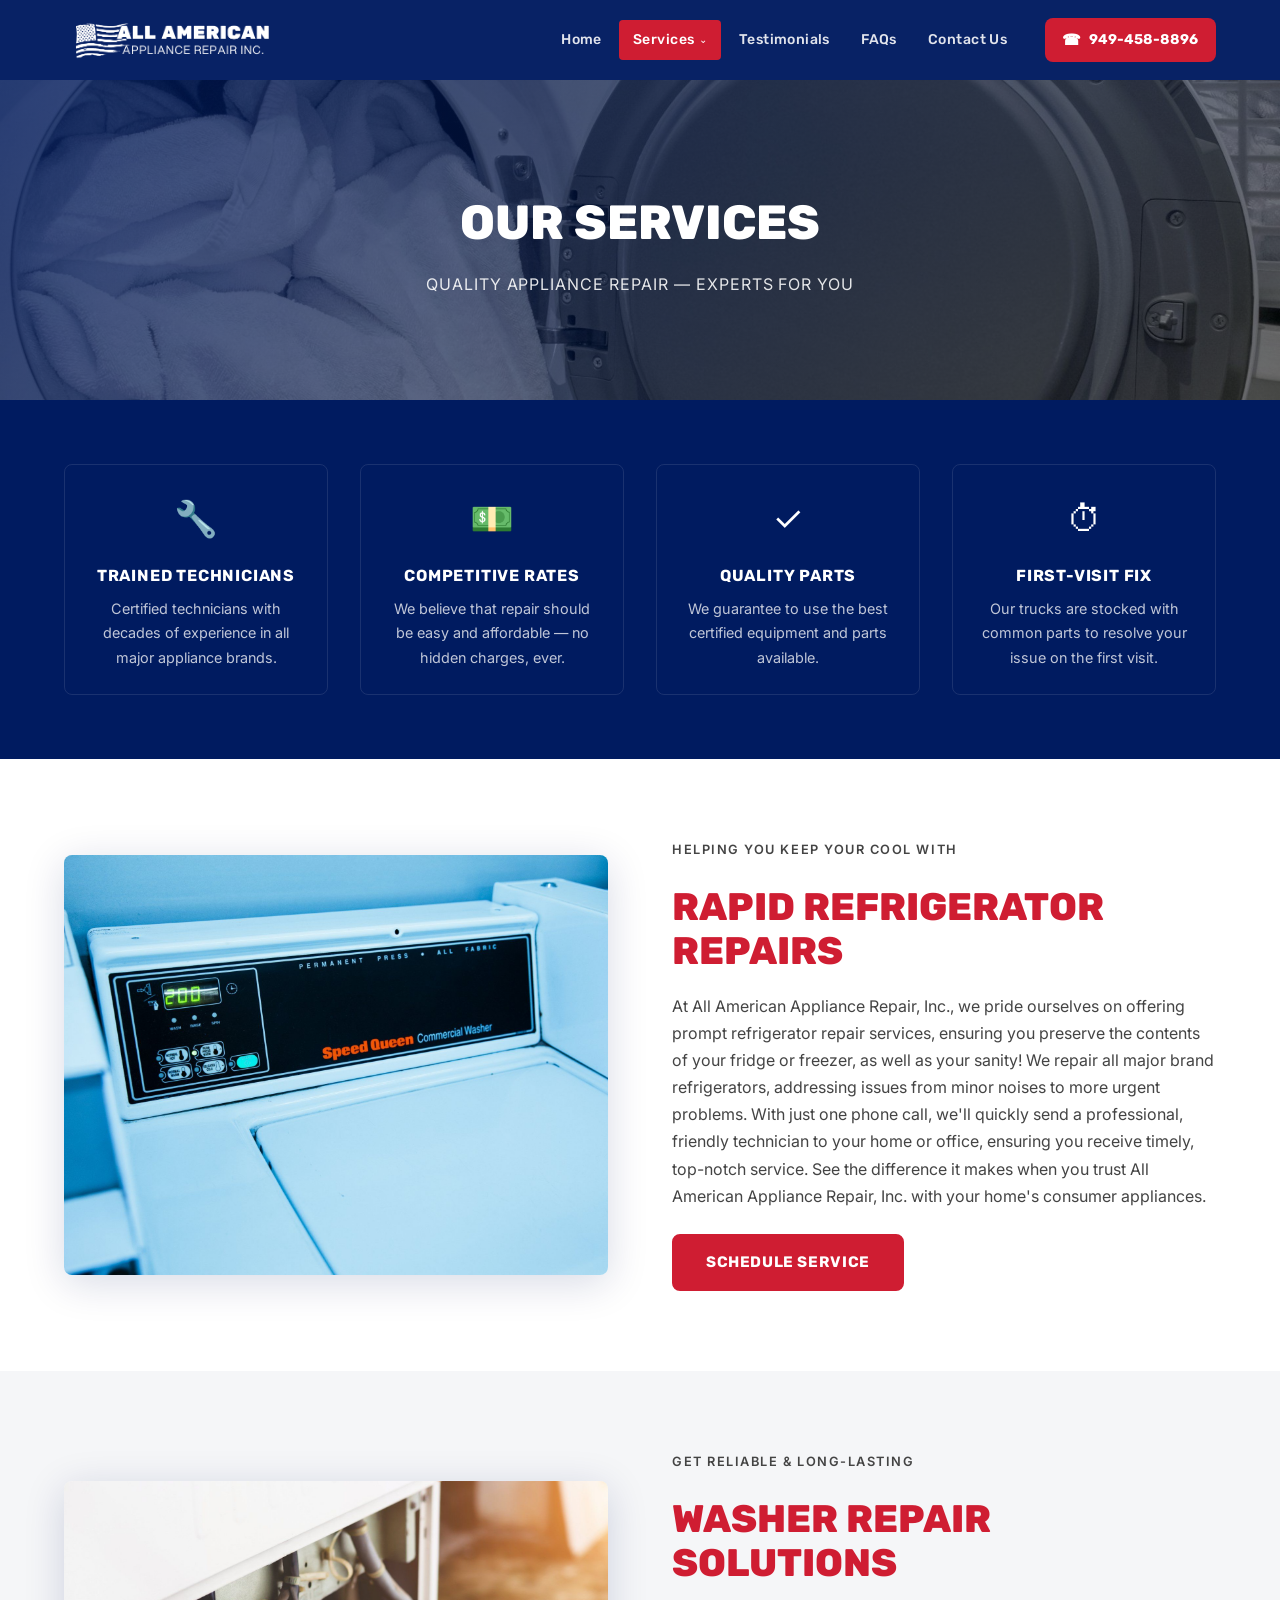
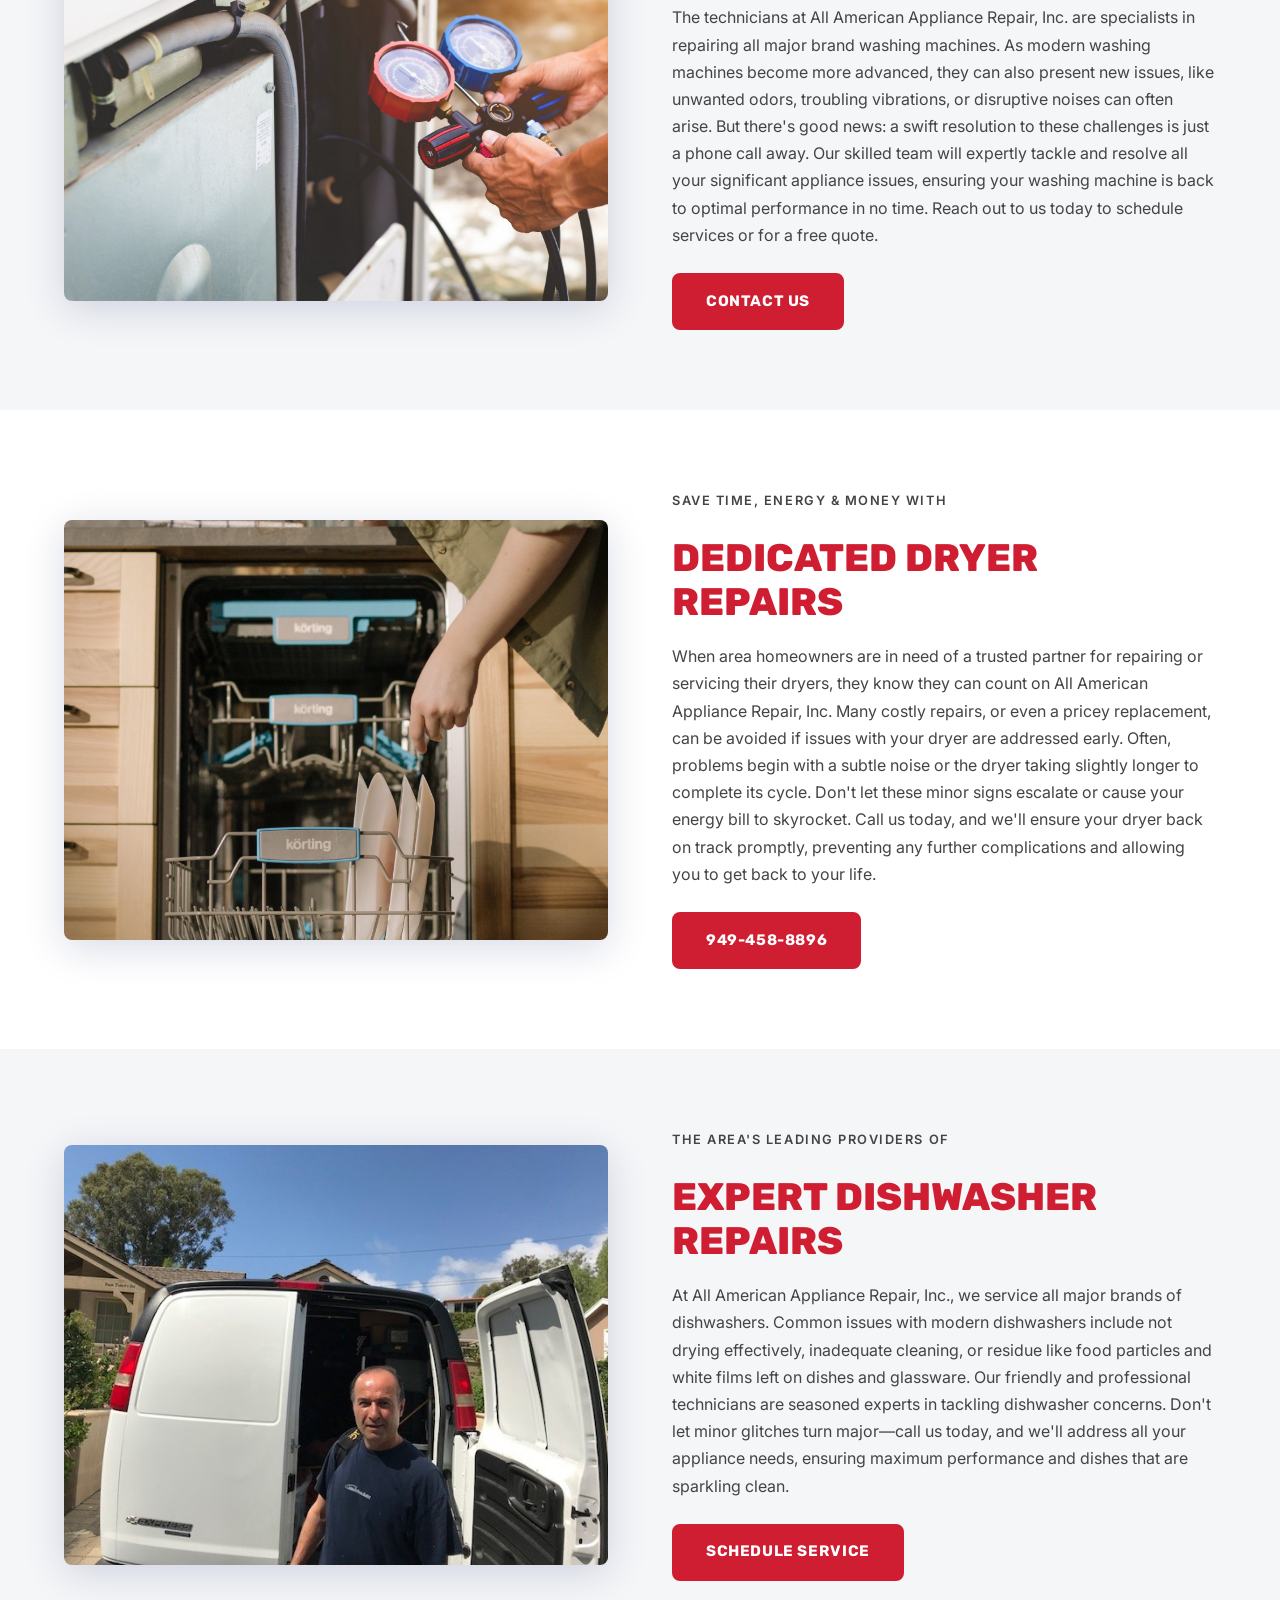
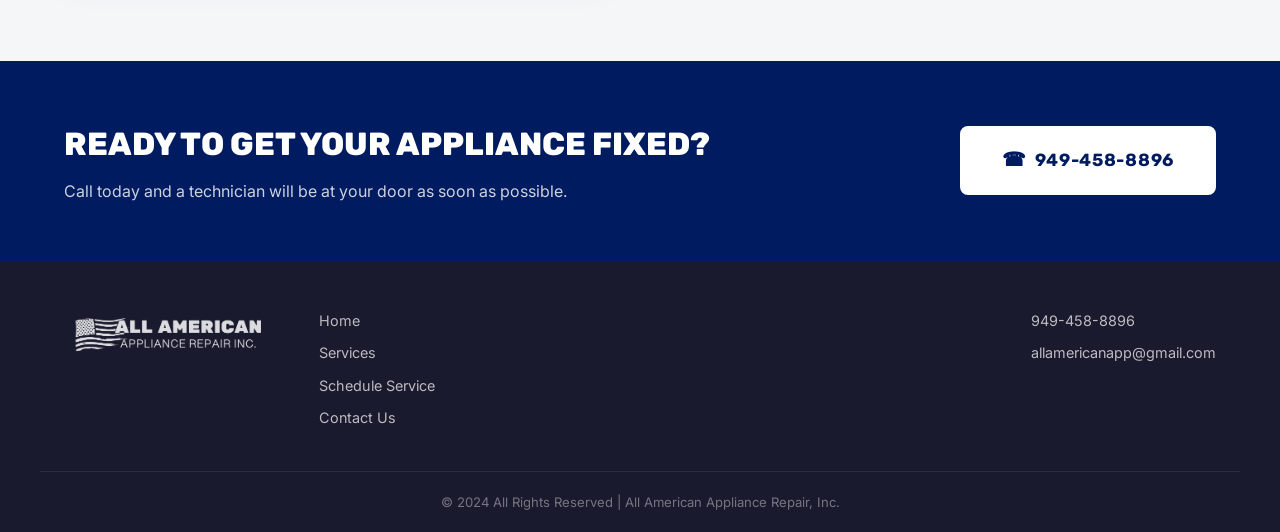
<file: services.html>
<!DOCTYPE html>
<html lang="en">
<head>
  <meta charset="UTF-8"/>
  <meta name="viewport" content="width=device-width, initial-scale=1.0, maximum-scale=5"/>
  <meta name="description" content="All American Appliance Repair, Inc. offers expert refrigerator, washer, dryer, and dishwasher repair in Laguna Niguel and Orange County, CA."/>
  <title>Appliance Repair Services | Laguna Niguel, CA | All American Appliance Repair</title>
  <link rel="preconnect" href="https://fonts.googleapis.com"/>
  <link rel="preconnect" href="https://fonts.gstatic.com" crossorigin/>
  <link href="https://fonts.googleapis.com/css2?family=Rubik:wght@400;500;700;800;900&family=Inter:wght@300;400;500;600&display=swap" rel="stylesheet"/>
  <link rel="stylesheet" href="css/style.css"/>
</head>
<body>

<!-- ===== HEADER ===== -->
<header class="site-header" id="site-header">
  <div class="header-inner">
    <a href="index.html" class="logo-link">
      <img src="images/2-31750109-6b57311a-61f95339-1920w.png" alt="All American Appliance Repair Logo" class="logo-img"/>
    </a>
    <nav class="main-nav" id="main-nav" aria-label="Main navigation">
      <ul class="nav-list">
        <li><a href="index.html" class="nav-link">Home</a></li>
        <li class="has-dropdown">
          <a href="services.html" class="nav-link active">Services <span class="arrow">&#8964;</span></a>
          <ul class="dropdown">
            <li><a href="#refrigerator">Refrigerator Repairs</a></li>
            <li><a href="#washer">Washer Repairs</a></li>
            <li><a href="#dryer">Dryer Repairs</a></li>
            <li><a href="#dishwasher">Dishwasher Repairs</a></li>
          </ul>
        </li>
        <li><a href="index.html#testimonials" class="nav-link">Testimonials</a></li>
        <li><a href="index.html#faqs" class="nav-link">FAQs</a></li>
        <li><a href="index.html#contact" class="nav-link">Contact Us</a></li>
      </ul>
    </nav>
    <a href="tel:949-458-8896" class="header-phone">
      <span class="phone-icon">&#9742;</span>
      <span>949-458-8896</span>
    </a>
    <button class="mobile-toggle" id="mobile-toggle" aria-label="Open menu" aria-expanded="false">
      <span></span><span></span><span></span>
    </button>
  </div>
</header>

<!-- ===== PAGE HERO ===== -->
<section class="page-hero" style="background-image: url('images/AdobeStock_487297756-2880w.jpeg');">
  <div class="page-hero-overlay"></div>
  <div class="page-hero-content">
    <h1>Our Services</h1>
    <p>Quality Appliance Repair — Experts for You</p>
  </div>
</section>

<!-- ===== WHY US STRIP ===== -->
<section class="why-us-strip">
  <div class="container why-us-grid">
    <div class="why-card">
      <div class="why-icon">&#128295;</div>
      <h3>Trained Technicians</h3>
      <p>Certified technicians with decades of experience in all major appliance brands.</p>
    </div>
    <div class="why-card">
      <div class="why-icon">&#128181;</div>
      <h3>Competitive Rates</h3>
      <p>We believe that repair should be easy and affordable — no hidden charges, ever.</p>
    </div>
    <div class="why-card">
      <div class="why-icon">&#10003;</div>
      <h3>Quality Parts</h3>
      <p>We guarantee to use the best certified equipment and parts available.</p>
    </div>
    <div class="why-card">
      <div class="why-icon">&#9201;</div>
      <h3>First-Visit Fix</h3>
      <p>Our trucks are stocked with common parts to resolve your issue on the first visit.</p>
    </div>
  </div>
</section>

<!-- ===== REFRIGERATOR ===== -->
<section class="service-detail" id="refrigerator">
  <div class="container service-detail-grid">
    <div class="service-detail-img">
      <img src="images/pexels-photo-4700395-1920w.jpeg" alt="Refrigerator repair service"/>
    </div>
    <div class="service-detail-text">
      <p class="section-eyebrow">HELPING YOU KEEP YOUR COOL WITH</p>
      <h2 class="section-title red">RAPID REFRIGERATOR REPAIRS</h2>
      <p>At All American Appliance Repair, Inc., we pride ourselves on offering prompt refrigerator repair services, ensuring you preserve the contents of your fridge or freezer, as well as your sanity! We repair all major brand refrigerators, addressing issues from minor noises to more urgent problems. With just one phone call, we'll quickly send a professional, friendly technician to your home or office, ensuring you receive timely, top-notch service. See the difference it makes when you trust All American Appliance Repair, Inc. with your home's consumer appliances.</p>
      <a href="schedule-service.html" class="btn btn-red">Schedule Service</a>
    </div>
  </div>
</section>

<!-- ===== WASHER ===== -->
<section class="service-detail alt-bg" id="washer">
  <div class="container service-detail-grid reverse">
    <div class="service-detail-text">
      <p class="section-eyebrow">GET RELIABLE &amp; LONG-LASTING</p>
      <h2 class="section-title red">WASHER REPAIR SOLUTIONS</h2>
      <p>The technicians at All American Appliance Repair, Inc. are specialists in repairing all major brand washing machines. As modern washing machines become more advanced, they can also present new issues, like unwanted odors, troubling vibrations, or disruptive noises can often arise. But there's good news: a swift resolution to these challenges is just a phone call away. Our skilled team will expertly tackle and resolve all your significant appliance issues, ensuring your washing machine is back to optimal performance in no time. Reach out to us today to schedule services or for a free quote.</p>
      <a href="index.html#contact" class="btn btn-red">Contact Us</a>
    </div>
    <div class="service-detail-img">
      <img src="images/AdobeStock_455507622-1920w.jpeg" alt="Washer repair service"/>
    </div>
  </div>
</section>

<!-- ===== DRYER ===== -->
<section class="service-detail" id="dryer">
  <div class="container service-detail-grid">
    <div class="service-detail-img">
      <img src="images/pexels-photo-4107302-1920w.jpeg" alt="Dryer repair service"/>
    </div>
    <div class="service-detail-text">
      <p class="section-eyebrow">SAVE TIME, ENERGY &amp; MONEY WITH</p>
      <h2 class="section-title red">DEDICATED DRYER REPAIRS</h2>
      <p>When area homeowners are in need of a trusted partner for repairing or servicing their dryers, they know they can count on All American Appliance Repair, Inc. Many costly repairs, or even a pricey replacement, can be avoided if issues with your dryer are addressed early. Often, problems begin with a subtle noise or the dryer taking slightly longer to complete its cycle. Don't let these minor signs escalate or cause your energy bill to skyrocket. Call us today, and we'll ensure your dryer back on track promptly, preventing any further complications and allowing you to get back to your life.</p>
      <a href="tel:949-458-8896" class="btn btn-red">949-458-8896</a>
    </div>
  </div>
</section>

<!-- ===== DISHWASHER ===== -->
<section class="service-detail alt-bg" id="dishwasher">
  <div class="container service-detail-grid reverse">
    <div class="service-detail-text">
      <p class="section-eyebrow">THE AREA'S LEADING PROVIDERS OF</p>
      <h2 class="section-title red">EXPERT DISHWASHER REPAIRS</h2>
      <p>At All American Appliance Repair, Inc., we service all major brands of dishwashers. Common issues with modern dishwashers include not drying effectively, inadequate cleaning, or residue like food particles and white films left on dishes and glassware. Our friendly and professional technicians are seasoned experts in tackling dishwasher concerns. Don't let minor glitches turn major—call us today, and we'll address all your appliance needs, ensuring maximum performance and dishes that are sparkling clean.</p>
      <a href="schedule-service.html" class="btn btn-red">Schedule Service</a>
    </div>
    <div class="service-detail-img">
      <img src="images/new-appliances-hero.jpg" alt="Dishwasher repair service"/>
    </div>
  </div>
</section>

<!-- ===== CALL BANNER ===== -->
<section class="call-banner">
  <div class="container call-banner-inner">
    <div class="call-banner-text">
      <h2>Ready to Get Your Appliance Fixed?</h2>
      <p>Call today and a technician will be at your door as soon as possible.</p>
    </div>
    <a href="tel:949-458-8896" class="btn btn-white">
      <span class="phone-icon">&#9742;</span> 949-458-8896
    </a>
  </div>
</section>

<!-- ===== FOOTER ===== -->
<footer class="site-footer">
  <div class="container footer-inner">
    <div class="footer-logo">
      <img src="images/2-31750109-6b57311a-61f95339-1920w.png" alt="All American Appliance Repair Logo"/>
    </div>
    <div class="footer-links">
      <a href="index.html">Home</a>
      <a href="services.html">Services</a>
      <a href="schedule-service.html">Schedule Service</a>
      <a href="index.html#contact">Contact Us</a>
    </div>
    <div class="footer-contact">
      <a href="tel:949-458-8896">949-458-8896</a>
      <a href="mailto:allamericanapp@gmail.com">allamericanapp@gmail.com</a>
    </div>
  </div>
  <div class="footer-bottom">
    <p>&copy; 2024 All Rights Reserved | All American Appliance Repair, Inc.</p>
  </div>
</footer>

<script src="js/main.js"></script>
</body>
</html>
</file>
<file: css/style.css>
/* ================================================
   ALL AMERICAN APPLIANCE REPAIR — MAIN STYLESHEET
   Colors: Navy #001B60, Red #CF1D32, White #FFFFFF
   Fonts: Rubik (headings), Inter (body)
   ================================================ */

/* ===== RESET & VARIABLES ===== */
*, *::before, *::after { box-sizing: border-box; margin: 0; padding: 0; }

:root {
  --navy: #001B60;
  --red: #CF1D32;
  --white: #FFFFFF;
  --light-gray: #f5f6f8;
  --mid-gray: #e8eaed;
  --text-dark: #1a1a2e;
  --text-mid: #444;
  --text-light: #777;
  --shadow: 0 4px 24px rgba(0,27,96,0.10);
  --shadow-lg: 0 8px 40px rgba(0,27,96,0.16);
  --radius: 8px;
  --transition: 0.25s ease;
  --max-width: 1200px;
  --header-height: 80px;
}

html { scroll-behavior: smooth; }

body {
  font-family: 'Inter', sans-serif;
  font-size: 16px;
  line-height: 1.7;
  color: var(--text-dark);
  background: var(--white);
  overflow-x: hidden;
}

img { max-width: 100%; height: auto; display: block; }
a { text-decoration: none; color: inherit; }
ul { list-style: none; }

/* ===== UTILITY ===== */
.container {
  max-width: var(--max-width);
  margin: 0 auto;
  padding: 0 24px;
}
.text-center { text-align: center; }
.section-eyebrow {
  font-family: 'Inter', sans-serif;
  font-size: 0.8rem;
  font-weight: 600;
  letter-spacing: 0.12em;
  color: var(--navy);
  text-transform: uppercase;
  margin-bottom: 0.4rem;
}
.section-title {
  font-family: 'Rubik', sans-serif;
  font-size: clamp(1.6rem, 3vw, 2.4rem);
  font-weight: 800;
  line-height: 1.15;
  margin-bottom: 1.2rem;
  text-transform: uppercase;
}
.section-title.red { color: var(--red); }
.section-title.white { color: var(--white); }
.section-intro {
  max-width: 720px;
  color: var(--text-mid);
  margin: 0 auto 2.5rem;
  font-size: 1.05rem;
}
.section-intro.light { color: rgba(255,255,255,0.85); }

/* ===== BUTTONS ===== */
.btn {
  display: inline-flex;
  align-items: center;
  gap: 0.5rem;
  padding: 0.85rem 2rem;
  border-radius: var(--radius);
  font-family: 'Rubik', sans-serif;
  font-size: 0.95rem;
  font-weight: 700;
  letter-spacing: 0.04em;
  text-transform: uppercase;
  cursor: pointer;
  border: 2px solid transparent;
  transition: all var(--transition);
}
.btn-primary {
  background: var(--red);
  color: var(--white);
  border-color: var(--red);
  font-size: 1.1rem;
  padding: 1rem 2.5rem;
}
.btn-primary:hover { background: #a8151f; border-color: #a8151f; transform: translateY(-2px); box-shadow: 0 6px 20px rgba(207,29,50,0.4); }
.btn-red {
  background: var(--red);
  color: var(--white);
  border-color: var(--red);
}
.btn-red:hover { background: #a8151f; border-color: #a8151f; transform: translateY(-2px); box-shadow: 0 6px 20px rgba(207,29,50,0.35); }
.btn-white {
  background: var(--white);
  color: var(--navy);
  border-color: var(--white);
  font-size: 1.1rem;
  padding: 1rem 2.5rem;
}
.btn-white:hover { background: transparent; color: var(--white); transform: translateY(-2px); }
.btn-outline-white {
  background: transparent;
  color: var(--white);
  border-color: var(--white);
}
.btn-outline-white:hover { background: var(--white); color: var(--navy); }
.btn-large { font-size: 1.1rem; padding: 1rem 2.5rem; }
.btn.full-width { width: 100%; justify-content: center; }
.phone-icon { font-size: 1.1em; }

/* ===== HEADER ===== */
.site-header {
  position: fixed;
  top: 0; left: 0; right: 0;
  z-index: 1000;
  background: rgba(0, 27, 96, 0.97);
  backdrop-filter: blur(10px);
  height: var(--header-height);
  transition: box-shadow var(--transition);
}
.site-header.scrolled { box-shadow: 0 2px 20px rgba(0,0,0,0.25); }
.header-inner {
  display: flex;
  align-items: center;
  gap: 1.5rem;
  height: 100%;
  max-width: var(--max-width);
  margin: 0 auto;
  padding: 0 24px;
}
.logo-link { flex-shrink: 0; }
.logo-img { height: 52px; width: auto; }
.main-nav { margin-left: auto; }
.nav-list { display: flex; align-items: center; gap: 0.25rem; }
.nav-list li { position: relative; }
.nav-link {
  display: flex;
  align-items: center;
  gap: 0.3rem;
  padding: 0.5rem 0.85rem;
  color: rgba(255,255,255,0.88);
  font-family: 'Rubik', sans-serif;
  font-size: 0.88rem;
  font-weight: 500;
  letter-spacing: 0.03em;
  border-radius: 4px;
  transition: all var(--transition);
}
.nav-link:hover,
.nav-link.active {
  color: var(--white);
  background: rgba(255,255,255,0.1);
}
.nav-link.active { background: var(--red); }
.arrow { font-size: 0.7em; }

/* Dropdown */
.has-dropdown { position: relative; }
.dropdown {
  position: absolute;
  top: calc(100% + 8px);
  left: 0;
  min-width: 200px;
  background: var(--white);
  border-radius: var(--radius);
  box-shadow: var(--shadow-lg);
  opacity: 0;
  pointer-events: none;
  transform: translateY(-8px);
  transition: all var(--transition);
  border-top: 3px solid var(--red);
}
.has-dropdown:hover .dropdown {
  opacity: 1;
  pointer-events: all;
  transform: translateY(0);
}
.dropdown li a {
  display: block;
  padding: 0.7rem 1.2rem;
  color: var(--text-dark);
  font-size: 0.88rem;
  font-weight: 500;
  transition: all var(--transition);
  border-bottom: 1px solid var(--mid-gray);
}
.dropdown li:last-child a { border-bottom: none; }
.dropdown li a:hover { background: var(--light-gray); color: var(--red); padding-left: 1.5rem; }

/* Header phone */
.header-phone {
  display: flex;
  align-items: center;
  gap: 0.5rem;
  background: var(--red);
  color: var(--white);
  padding: 0.55rem 1.1rem;
  border-radius: var(--radius);
  font-family: 'Rubik', sans-serif;
  font-weight: 700;
  font-size: 0.88rem;
  white-space: nowrap;
  transition: all var(--transition);
  flex-shrink: 0;
}
.header-phone:hover { background: #a8151f; transform: translateY(-1px); }

/* Mobile toggle */
.mobile-toggle {
  display: none;
  flex-direction: column;
  gap: 5px;
  background: none;
  border: none;
  cursor: pointer;
  padding: 6px;
  margin-left: auto;
}
.mobile-toggle span {
  display: block;
  width: 24px;
  height: 2px;
  background: var(--white);
  border-radius: 2px;
  transition: all var(--transition);
}

/* ===== HERO ===== */
.hero {
  position: relative;
  height: 100vh;
  min-height: 600px;
  max-height: 900px;
  display: flex;
  align-items: center;
  justify-content: center;
  overflow: hidden;
  margin-top: var(--header-height);
}
.hero-video-wrap {
  position: absolute;
  inset: 0;
}
.hero-video {
  width: 100%;
  height: 100%;
  object-fit: cover;
  object-position: center;
}
.hero-overlay {
  position: absolute;
  inset: 0;
  background: linear-gradient(135deg, rgba(0,27,96,0.72) 0%, rgba(0,0,0,0.45) 100%);
}
.hero-content {
  position: relative;
  z-index: 2;
  text-align: center;
  color: var(--white);
  padding: 0 24px;
  max-width: 850px;
  animation: fadeInUp 1s ease both;
}
.hero-title {
  font-family: 'Rubik', sans-serif;
  font-size: clamp(2rem, 5vw, 3.8rem);
  font-weight: 800;
  text-transform: uppercase;
  line-height: 1.1;
  margin-bottom: 1rem;
  text-shadow: 0 2px 12px rgba(0,0,0,0.4);
}
.hero-subtitle {
  font-size: clamp(0.9rem, 2vw, 1.15rem);
  font-weight: 500;
  letter-spacing: 0.1em;
  text-transform: uppercase;
  margin-bottom: 2rem;
  opacity: 0.92;
  text-shadow: 0 1px 6px rgba(0,0,0,0.35);
}

/* ===== PAGE HERO ===== */
.page-hero {
  position: relative;
  height: 320px;
  display: flex;
  align-items: center;
  justify-content: center;
  background-size: cover;
  background-position: center;
  margin-top: var(--header-height);
}
.page-hero-overlay {
  position: absolute;
  inset: 0;
  background: linear-gradient(135deg, rgba(0,27,96,0.78) 0%, rgba(0,0,0,0.5) 100%);
}
.page-hero-content {
  position: relative;
  z-index: 2;
  text-align: center;
  color: var(--white);
  padding: 0 24px;
}
.page-hero-content h1 {
  font-family: 'Rubik', sans-serif;
  font-size: clamp(2rem, 5vw, 3rem);
  font-weight: 800;
  text-transform: uppercase;
  margin-bottom: 0.5rem;
}
.page-hero-content p {
  font-size: 1rem;
  opacity: 0.88;
  letter-spacing: 0.06em;
  text-transform: uppercase;
}

/* ===== INTRO SECTION ===== */
.intro-section {
  padding: 5rem 0;
  background: var(--white);
}
.intro-grid {
  display: grid;
  grid-template-columns: 1fr 1fr;
  gap: 4rem;
  align-items: center;
}
.intro-text p { color: var(--text-mid); margin-bottom: 1.5rem; }
.video-embed {
  position: relative;
  padding-bottom: 56.25%;
  border-radius: var(--radius);
  overflow: hidden;
  margin-bottom: 1.5rem;
  box-shadow: var(--shadow-lg);
}
.video-embed iframe {
  position: absolute;
  inset: 0;
  width: 100%;
  height: 100%;
}
.brands-img { border-radius: var(--radius); }

/* ===== ABOUT STRIP ===== */
.about-strip {
  padding: 5rem 0;
  background: var(--light-gray);
}
.about-strip-grid {
  display: grid;
  grid-template-columns: 1fr 1fr;
  gap: 4rem;
  align-items: center;
}
.about-strip-image img {
  border-radius: var(--radius);
  box-shadow: var(--shadow-lg);
  width: 100%;
  height: 480px;
  object-fit: cover;
}
.about-strip-text p { color: var(--text-mid); margin-bottom: 1.5rem; }

/* ===== SERVICES SECTION ===== */
.services-section {
  padding: 5rem 0;
  background: var(--white);
}
.services-grid {
  display: grid;
  grid-template-columns: repeat(4, 1fr);
  gap: 1.5rem;
  margin-top: 2rem;
}
.service-card {
  display: block;
  border-radius: var(--radius);
  overflow: hidden;
  box-shadow: var(--shadow);
  transition: transform var(--transition), box-shadow var(--transition);
  background: var(--white);
}
.service-card:hover { transform: translateY(-6px); box-shadow: var(--shadow-lg); }
.service-card-img {
  position: relative;
  overflow: hidden;
  aspect-ratio: 1;
}
.service-card-img img {
  width: 100%;
  height: 100%;
  object-fit: cover;
  transition: transform 0.4s ease;
}
.service-card:hover .service-card-img img { transform: scale(1.06); }
.service-card-overlay {
  position: absolute;
  inset: 0;
  background: rgba(207,29,50,0.82);
  display: flex;
  align-items: center;
  justify-content: center;
  opacity: 0;
  transition: opacity var(--transition);
}
.service-card:hover .service-card-overlay { opacity: 1; }
.service-card-overlay span {
  color: var(--white);
  font-family: 'Rubik', sans-serif;
  font-weight: 700;
  font-size: 0.9rem;
  letter-spacing: 0.06em;
  text-transform: uppercase;
}
.service-card h3 {
  padding: 1rem;
  font-family: 'Rubik', sans-serif;
  font-size: 1rem;
  font-weight: 700;
  color: var(--navy);
  text-align: center;
  text-transform: uppercase;
  letter-spacing: 0.04em;
}

/* ===== CALL BANNER ===== */
.call-banner {
  background: var(--navy);
  padding: 3.5rem 0;
}
.call-banner-inner {
  display: flex;
  align-items: center;
  justify-content: space-between;
  gap: 2rem;
  flex-wrap: wrap;
}
.call-banner-text h2 {
  font-family: 'Rubik', sans-serif;
  font-size: clamp(1.4rem, 3vw, 2rem);
  font-weight: 800;
  color: var(--white);
  text-transform: uppercase;
  margin-bottom: 0.4rem;
}
.call-banner-text p { color: rgba(255,255,255,0.8); }

/* ===== SERVICE DETAIL ===== */
.service-detail { padding: 5rem 0; }
.service-detail.alt-bg { background: var(--light-gray); }
.service-detail-grid {
  display: grid;
  grid-template-columns: 1fr 1fr;
  gap: 4rem;
  align-items: center;
}
.service-detail-grid.reverse { direction: rtl; }
.service-detail-grid.reverse > * { direction: ltr; }
.service-detail-img img {
  width: 100%;
  height: 420px;
  object-fit: cover;
  border-radius: var(--radius);
  box-shadow: var(--shadow-lg);
}
.service-detail-text p { color: var(--text-mid); margin-bottom: 1.5rem; }

/* ===== WHY US STRIP ===== */
.why-us-strip {
  padding: 4rem 0;
  background: var(--navy);
}
.why-us-grid {
  display: grid;
  grid-template-columns: repeat(4, 1fr);
  gap: 2rem;
}
.why-card {
  text-align: center;
  color: var(--white);
  padding: 1.5rem;
  border-radius: var(--radius);
  border: 1px solid rgba(255,255,255,0.1);
  transition: background var(--transition);
}
.why-card:hover { background: rgba(255,255,255,0.07); }
.why-icon {
  font-size: 2.2rem;
  margin-bottom: 0.8rem;
}
.why-card h3 {
  font-family: 'Rubik', sans-serif;
  font-size: 1rem;
  font-weight: 700;
  text-transform: uppercase;
  letter-spacing: 0.05em;
  color: var(--white);
  margin-bottom: 0.5rem;
}
.why-card p { color: rgba(255,255,255,0.75); font-size: 0.9rem; }

/* ===== SERVICE AREAS ===== */
.service-areas {
  padding: 5rem 0;
  background: var(--white);
}
.areas-grid {
  display: grid;
  grid-template-columns: repeat(auto-fill, minmax(160px, 1fr));
  gap: 0.75rem;
  max-width: 900px;
  margin: 0 auto;
}
.areas-grid li {
  background: var(--light-gray);
  border: 1px solid var(--mid-gray);
  border-left: 4px solid var(--red);
  padding: 0.7rem 1rem;
  border-radius: 0 var(--radius) var(--radius) 0;
  font-weight: 600;
  font-size: 0.9rem;
  color: var(--navy);
  transition: all var(--transition);
}
.areas-grid li:hover {
  background: var(--navy);
  color: var(--white);
  border-left-color: var(--red);
  transform: translateX(4px);
}

/* ===== TESTIMONIALS ===== */
.testimonials-section {
  padding: 5rem 0;
  background: var(--navy);
}
.testimonials-grid {
  display: grid;
  grid-template-columns: repeat(2, 1fr);
  gap: 1.5rem;
}
.testimonial-card {
  background: rgba(255,255,255,0.07);
  border: 1px solid rgba(255,255,255,0.12);
  border-radius: var(--radius);
  padding: 2rem;
  position: relative;
  transition: background var(--transition);
}
.testimonial-card:hover { background: rgba(255,255,255,0.11); }
.quote-mark {
  font-size: 4rem;
  line-height: 1;
  color: var(--red);
  font-family: Georgia, serif;
  margin-bottom: 0.5rem;
  opacity: 0.8;
}
.testimonial-card p {
  color: rgba(255,255,255,0.88);
  font-style: italic;
  line-height: 1.7;
  margin-bottom: 1.2rem;
}
.reviewer {
  font-family: 'Rubik', sans-serif;
  font-weight: 700;
  color: var(--white);
  font-size: 0.9rem;
  letter-spacing: 0.05em;
  text-transform: uppercase;
}

/* ===== FAQs ===== */
.faqs-section {
  padding: 5rem 0;
  background: var(--light-gray);
}
.faq-list {
  max-width: 800px;
  margin: 0 auto;
  display: flex;
  flex-direction: column;
  gap: 1rem;
}
.faq-item {
  background: var(--white);
  border-radius: var(--radius);
  border: 1px solid var(--mid-gray);
  overflow: hidden;
  box-shadow: 0 2px 8px rgba(0,27,96,0.05);
}
.faq-item summary {
  padding: 1.3rem 1.5rem;
  font-family: 'Rubik', sans-serif;
  font-weight: 700;
  font-size: 1rem;
  color: var(--navy);
  cursor: pointer;
  list-style: none;
  display: flex;
  justify-content: space-between;
  align-items: center;
  transition: background var(--transition);
}
.faq-item summary::-webkit-details-marker { display: none; }
.faq-item summary::after {
  content: '+';
  font-size: 1.4rem;
  color: var(--red);
  font-weight: 400;
  flex-shrink: 0;
  transition: transform var(--transition);
}
.faq-item[open] summary::after { transform: rotate(45deg); }
.faq-item summary:hover { background: var(--light-gray); }
.faq-answer {
  padding: 0 1.5rem 1.3rem;
  color: var(--text-mid);
  line-height: 1.7;
}
.faq-answer ul {
  list-style: disc;
  padding-left: 1.5rem;
  margin: 0.75rem 0;
}
.faq-answer a { color: var(--red); font-weight: 600; }
.faq-answer a:hover { text-decoration: underline; }

/* ===== CONTACT ===== */
.contact-section {
  padding: 5rem 0;
  background: var(--white);
}
.contact-grid {
  display: grid;
  grid-template-columns: 1fr 1.2fr;
  gap: 4rem;
  align-items: start;
}
.contact-details {
  display: flex;
  flex-direction: column;
  gap: 1.5rem;
  margin: 2rem 0;
}
.contact-item {
  display: flex;
  align-items: flex-start;
  gap: 1rem;
}
.contact-icon {
  font-size: 1.5rem;
  color: var(--red);
  flex-shrink: 0;
  margin-top: 2px;
}
.contact-item > div {
  display: flex;
  flex-direction: column;
  gap: 0.2rem;
}
.contact-item strong {
  font-family: 'Rubik', sans-serif;
  font-weight: 700;
  color: var(--navy);
  font-size: 0.85rem;
  text-transform: uppercase;
  letter-spacing: 0.06em;
}
.contact-item a,
.contact-item span {
  color: var(--text-mid);
  font-size: 0.95rem;
}
.contact-item a:hover { color: var(--red); }
.payment-logos { margin-top: 1rem; }
.payment-logos p { font-size: 0.85rem; color: var(--text-light); margin-bottom: 0.75rem; }
.payment-icons {
  display: flex;
  align-items: center;
  gap: 1rem;
  flex-wrap: wrap;
}
.payment-icons img { height: 36px; width: auto; }

/* ===== FORMS ===== */
.contact-form-wrap,
.schedule-form-wrap {
  background: var(--light-gray);
  border-radius: var(--radius);
  padding: 2.5rem;
  box-shadow: var(--shadow);
}
.contact-form-wrap h3,
.schedule-form-wrap h2 {
  margin-bottom: 0.5rem;
}
.schedule-form-wrap > p { color: var(--text-mid); margin-bottom: 1.5rem; }
.contact-form {
  display: flex;
  flex-direction: column;
  gap: 1.2rem;
}
.form-row {
  display: grid;
  grid-template-columns: 1fr 1fr;
  gap: 1rem;
}
.form-group {
  display: flex;
  flex-direction: column;
  gap: 0.4rem;
}
.form-group label {
  font-size: 0.85rem;
  font-weight: 600;
  color: var(--navy);
  letter-spacing: 0.04em;
}
.form-group input,
.form-group textarea,
.form-group select {
  padding: 0.8rem 1rem;
  border: 2px solid var(--mid-gray);
  border-radius: var(--radius);
  font-family: 'Inter', sans-serif;
  font-size: 0.95rem;
  color: var(--text-dark);
  background: var(--white);
  transition: border-color var(--transition);
  outline: none;
  -webkit-appearance: none;
}
.form-group input:focus,
.form-group textarea:focus,
.form-group select:focus {
  border-color: var(--navy);
}
.form-group textarea { resize: vertical; min-height: 120px; }
.form-note {
  text-align: center;
  font-size: 0.85rem;
  color: var(--text-light);
}
.form-note a { color: var(--red); font-weight: 600; }

/* ===== SCHEDULE PAGE ===== */
.schedule-section { padding: 5rem 0; }
.schedule-grid {
  display: grid;
  grid-template-columns: 1fr 1.2fr;
  gap: 4rem;
  align-items: start;
}
.schedule-reasons {
  display: flex;
  flex-direction: column;
  gap: 1.5rem;
  margin: 1.5rem 0 2.5rem;
}
.reason-item {
  display: flex;
  align-items: flex-start;
  gap: 1.2rem;
}
.reason-num {
  font-family: 'Rubik', sans-serif;
  font-size: 1.8rem;
  font-weight: 900;
  color: var(--red);
  line-height: 1;
  flex-shrink: 0;
  opacity: 0.25;
}
.reason-item h4 {
  font-family: 'Rubik', sans-serif;
  font-weight: 700;
  color: var(--navy);
  margin-bottom: 0.3rem;
  font-size: 1rem;
}
.reason-item p { color: var(--text-mid); font-size: 0.93rem; }
.schedule-contact-details { margin-top: 2rem; }
.schedule-contact-details h3 {
  font-family: 'Rubik', sans-serif;
  font-weight: 700;
  color: var(--navy);
  margin-bottom: 1rem;
  font-size: 1.1rem;
}
.hours-block {
  margin-top: 1.5rem;
  padding: 1.2rem;
  background: var(--light-gray);
  border-radius: var(--radius);
  border-left: 4px solid var(--red);
}
.hours-block strong {
  display: block;
  font-family: 'Rubik', sans-serif;
  color: var(--navy);
  margin-bottom: 0.5rem;
  font-size: 0.85rem;
  text-transform: uppercase;
  letter-spacing: 0.06em;
}
.hours-block p { color: var(--text-mid); font-size: 0.9rem; }

/* ===== FOOTER ===== */
.site-footer {
  background: var(--text-dark);
  padding: 3rem 0 0;
}
.footer-inner {
  display: flex;
  align-items: flex-start;
  gap: 3rem;
  flex-wrap: wrap;
  padding-bottom: 2.5rem;
  border-bottom: 1px solid rgba(255,255,255,0.08);
}
.footer-logo img { height: 50px; width: auto; filter: brightness(0) invert(1); opacity: 0.85; }
.footer-links {
  display: flex;
  flex-direction: column;
  gap: 0.5rem;
}
.footer-links a {
  color: rgba(255,255,255,0.7);
  font-size: 0.9rem;
  transition: color var(--transition);
}
.footer-links a:hover { color: var(--red); }
.footer-contact {
  display: flex;
  flex-direction: column;
  gap: 0.5rem;
  margin-left: auto;
}
.footer-contact a {
  color: rgba(255,255,255,0.7);
  font-size: 0.9rem;
  transition: color var(--transition);
}
.footer-contact a:hover { color: var(--white); }
.footer-bottom {
  text-align: center;
  padding: 1.2rem;
  color: rgba(255,255,255,0.4);
  font-size: 0.82rem;
}

/* ===== ANIMATIONS ===== */
@keyframes fadeInUp {
  from { opacity: 0; transform: translateY(30px); }
  to { opacity: 1; transform: translateY(0); }
}

/* ===== RESPONSIVE ===== */
@media (max-width: 1024px) {
  .services-grid { grid-template-columns: repeat(2, 1fr); }
  .why-us-grid { grid-template-columns: repeat(2, 1fr); }
  .testimonials-grid { grid-template-columns: 1fr; }
  .intro-grid,
  .about-strip-grid,
  .service-detail-grid,
  .contact-grid,
  .schedule-grid { grid-template-columns: 1fr; gap: 2.5rem; }
  .service-detail-grid.reverse { direction: ltr; }
  .about-strip-image img { height: 360px; }
}

@media (max-width: 768px) {
  :root { --header-height: 70px; }
  .main-nav { display: none; }
  .header-phone span:last-child { display: none; }
  .mobile-toggle { display: flex; }

  .main-nav.open {
    display: flex;
    position: fixed;
    top: var(--header-height);
    left: 0; right: 0; bottom: 0;
    background: var(--navy);
    flex-direction: column;
    overflow-y: auto;
    padding: 2rem 1.5rem;
    z-index: 999;
  }
  .main-nav.open .nav-list {
    flex-direction: column;
    align-items: flex-start;
    gap: 0.5rem;
    width: 100%;
  }
  .main-nav.open .nav-link {
    font-size: 1.1rem;
    padding: 0.75rem 1rem;
    width: 100%;
  }
  .main-nav.open .dropdown {
    position: static;
    opacity: 1;
    pointer-events: all;
    transform: none;
    box-shadow: none;
    background: rgba(255,255,255,0.06);
    border-top: none;
    border-radius: 0;
    margin-top: 0.25rem;
  }
  .main-nav.open .dropdown li a {
    color: rgba(255,255,255,0.8);
    border-bottom-color: rgba(255,255,255,0.08);
  }
  .main-nav.open .dropdown li a:hover { color: var(--white); background: rgba(255,255,255,0.08); }

  .hero { max-height: 600px; }
  .hero-title { font-size: 1.8rem; }
  .services-grid { grid-template-columns: repeat(2, 1fr); }
  .why-us-grid { grid-template-columns: 1fr 1fr; }
  .areas-grid { grid-template-columns: repeat(2, 1fr); }
  .call-banner-inner { flex-direction: column; text-align: center; }
  .footer-inner { flex-direction: column; gap: 2rem; }
  .footer-contact { margin-left: 0; }
  .form-row { grid-template-columns: 1fr; }
  .contact-grid,
  .schedule-grid { grid-template-columns: 1fr; }
}

@media (max-width: 480px) {
  .services-grid { grid-template-columns: 1fr; }
  .why-us-grid { grid-template-columns: 1fr; }
  .areas-grid { grid-template-columns: 1fr; }
  .testimonials-grid { grid-template-columns: 1fr; }
  .contact-form-wrap,
  .schedule-form-wrap { padding: 1.5rem; }
}
</file>
